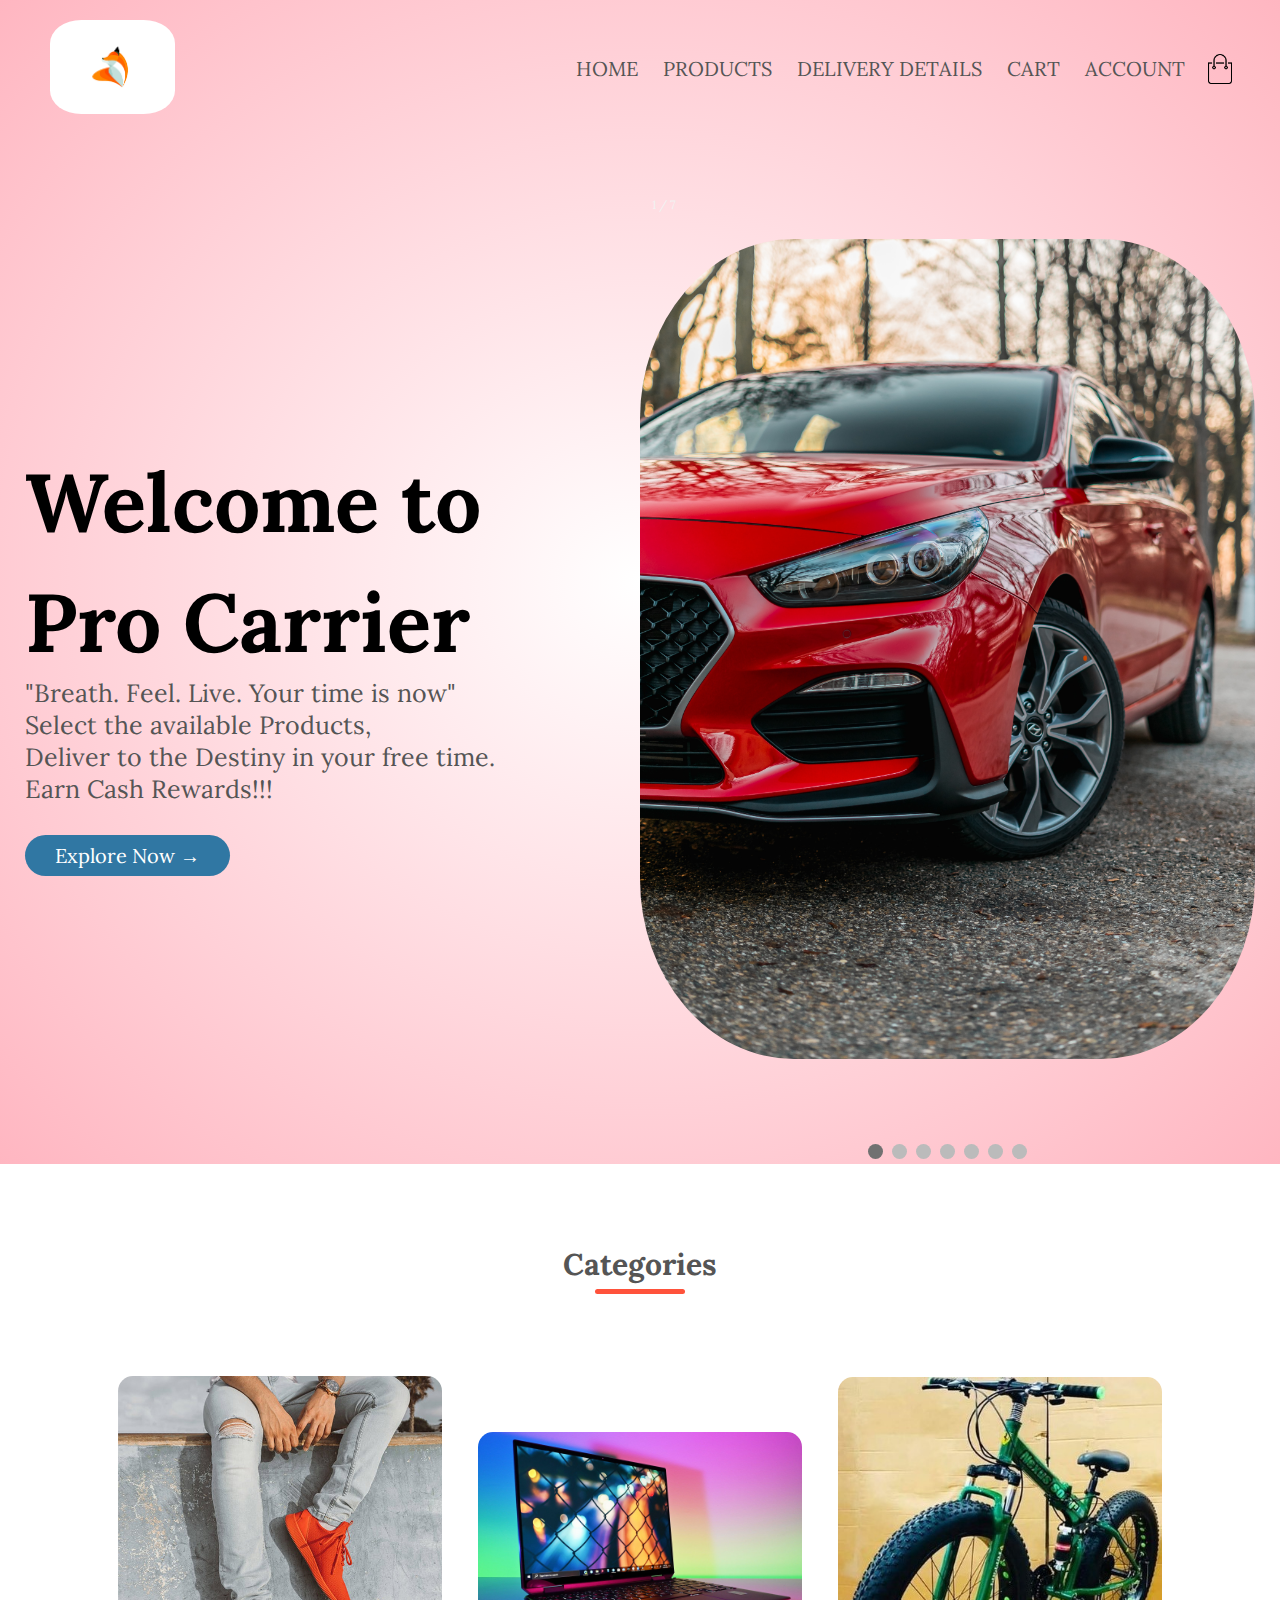
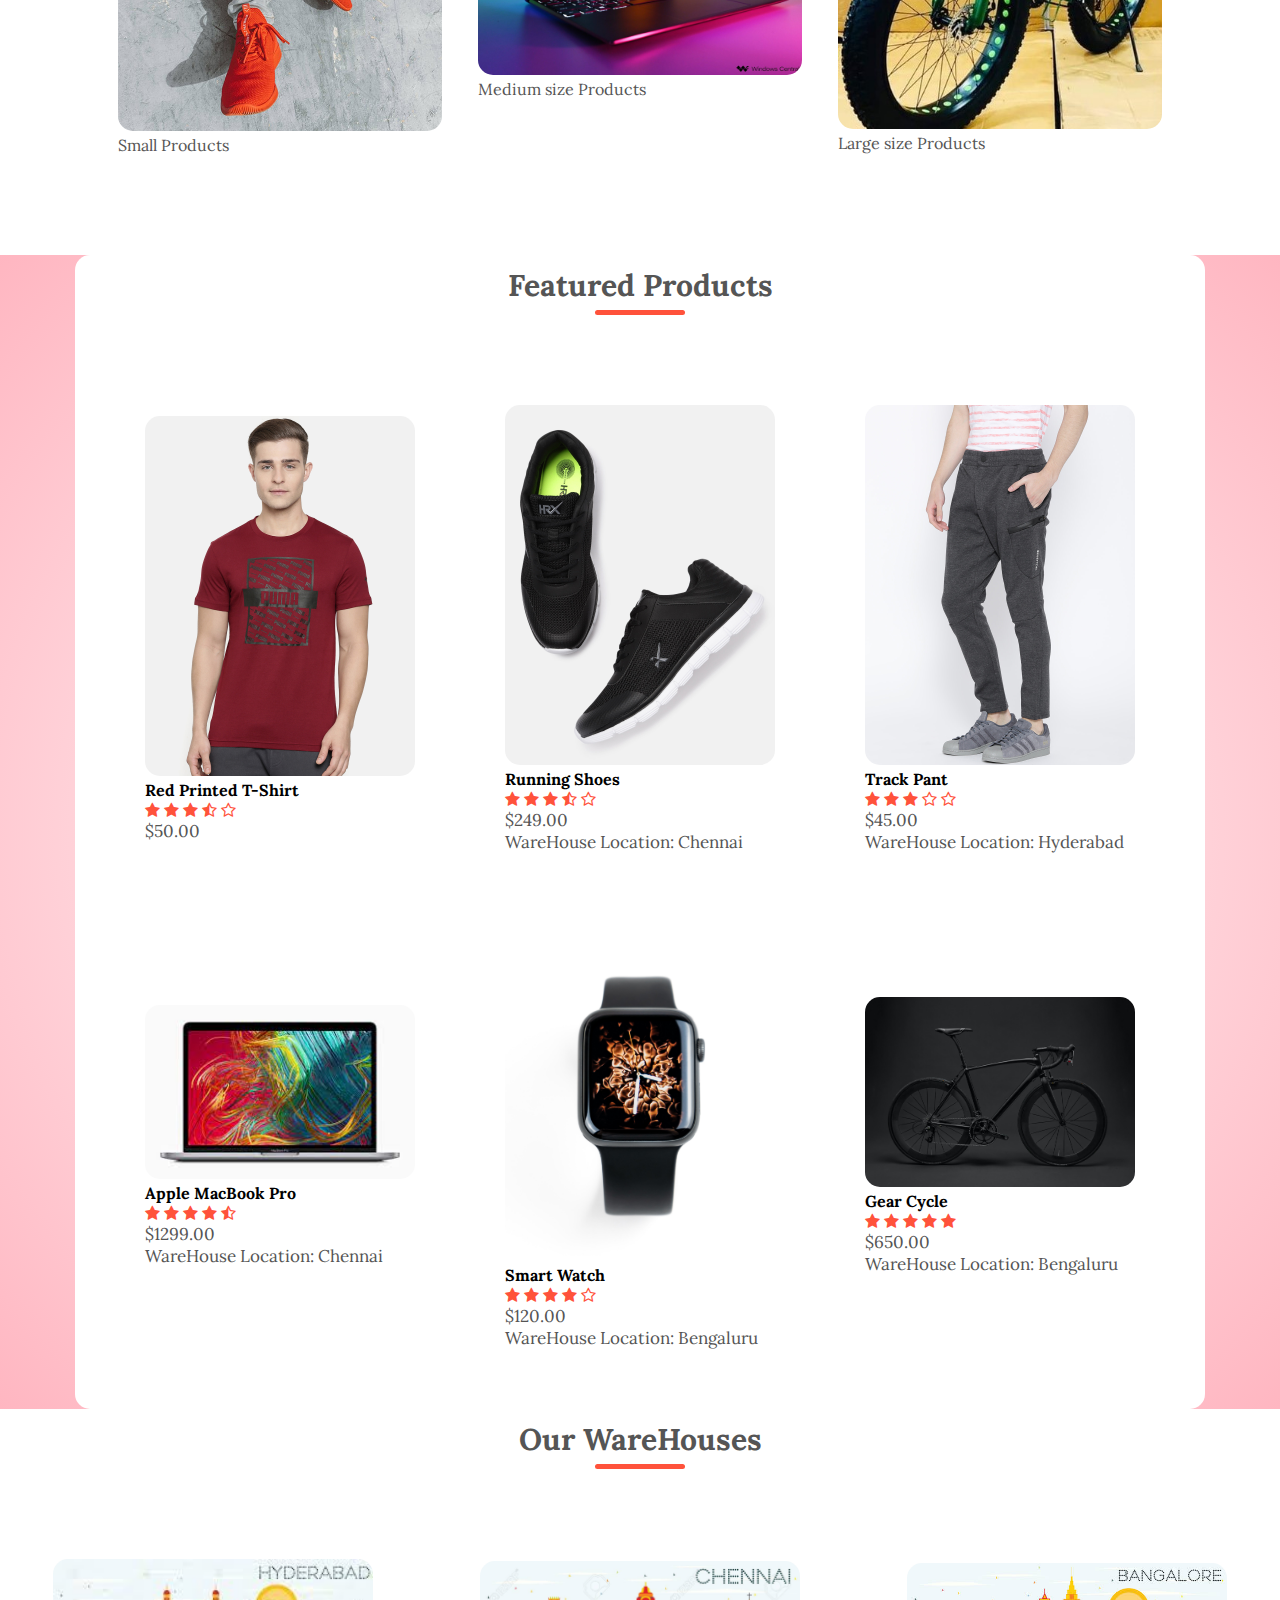
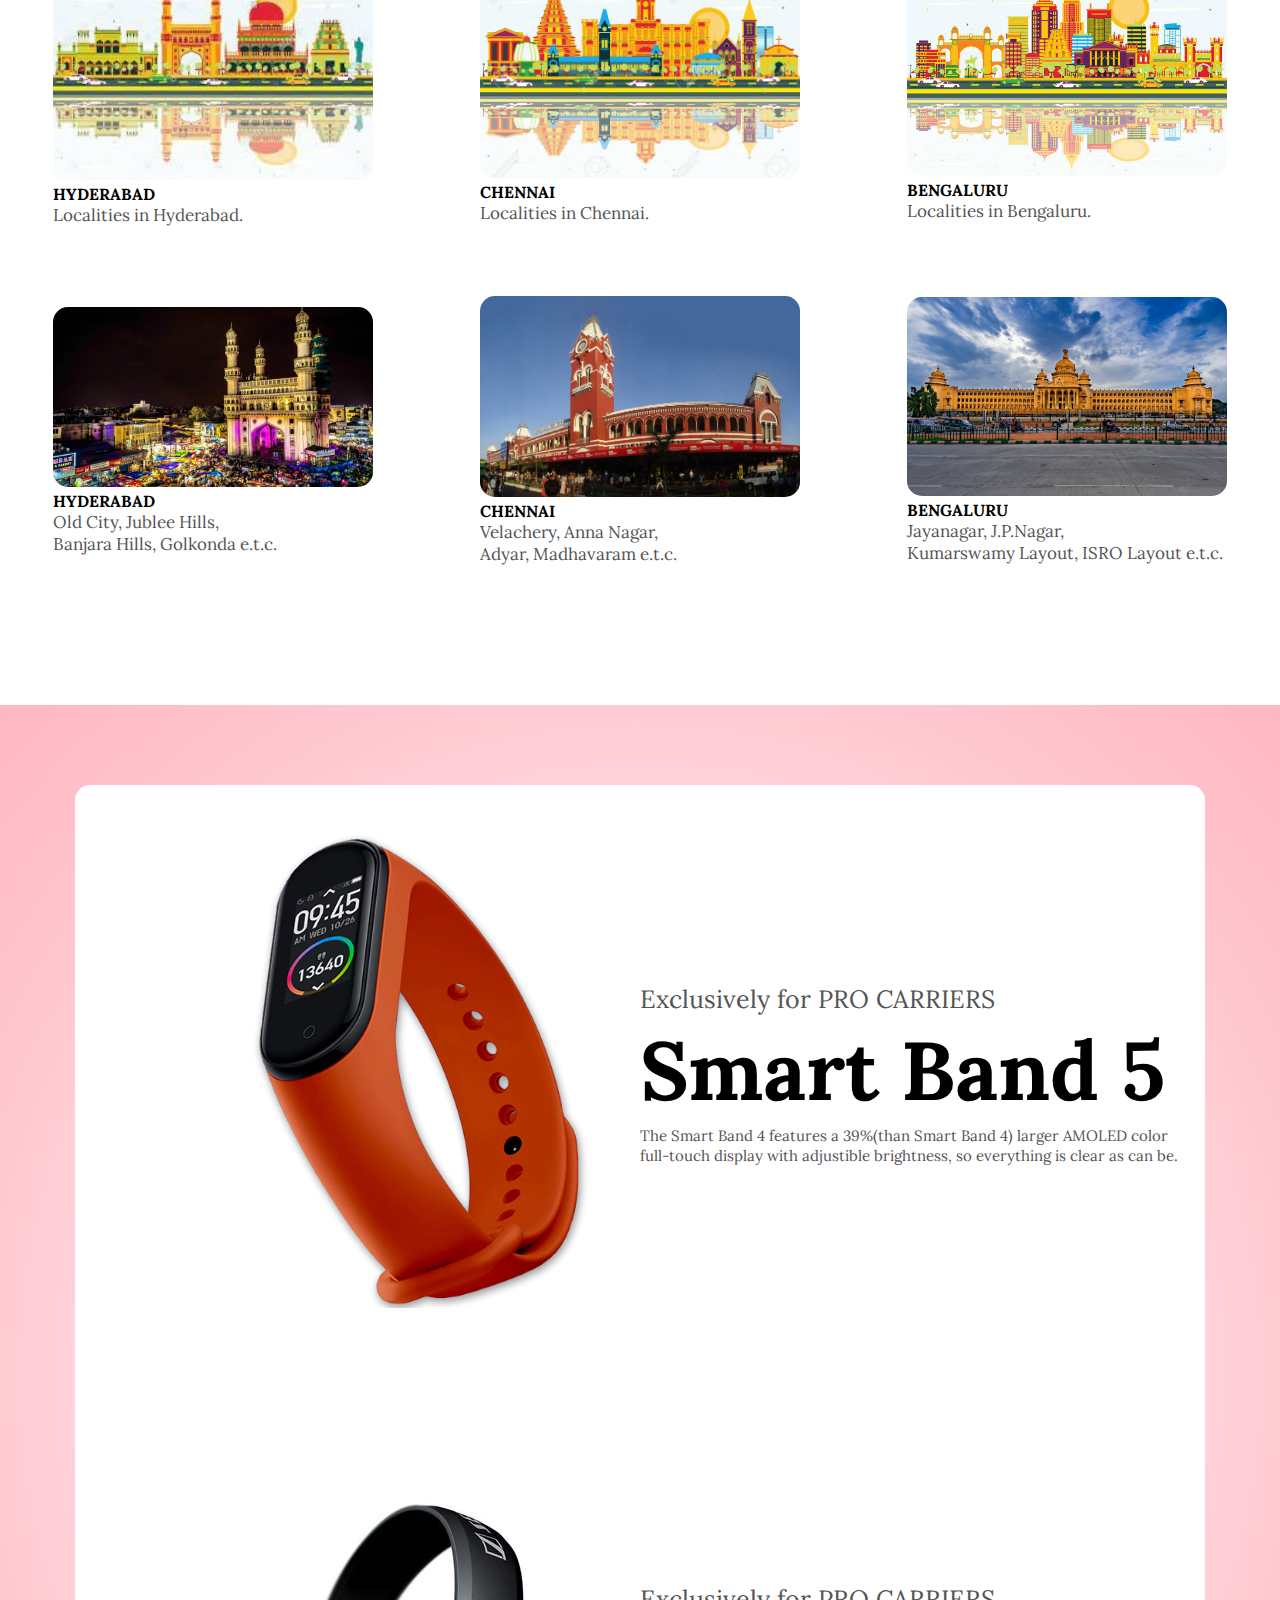
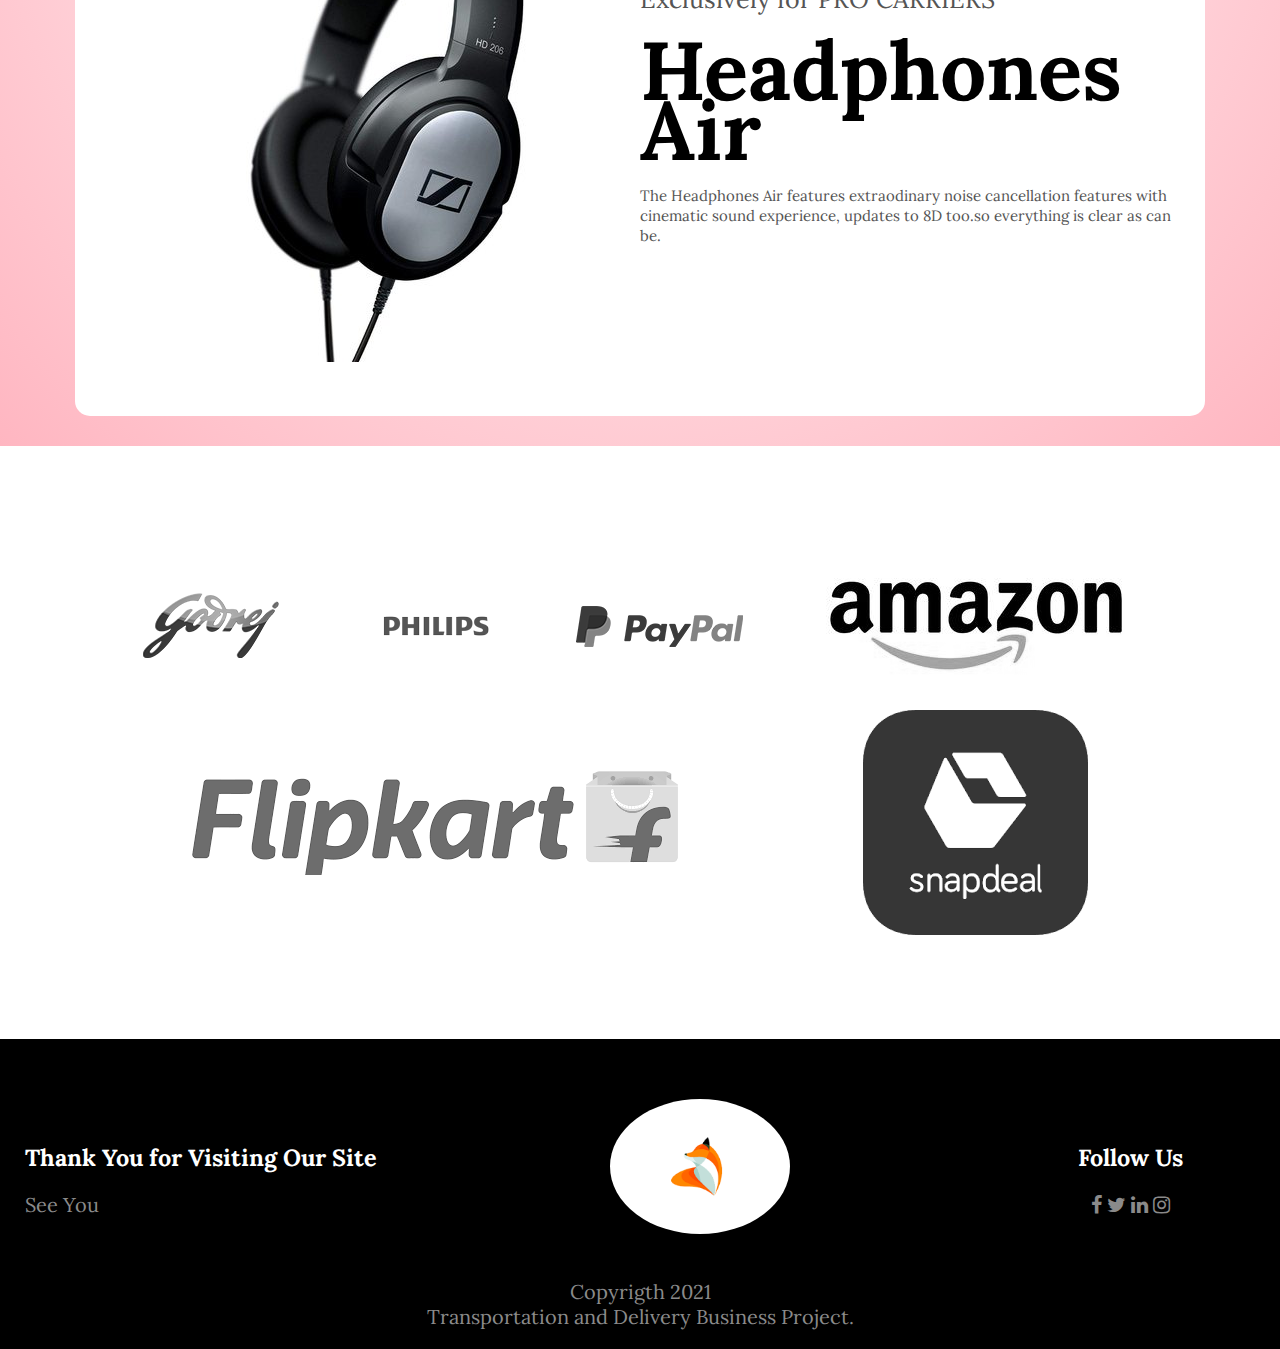
<file: procarrier/index.html>
<!DOCTYPE html>
<html lang="en">
<head>
	<meta charset="UTF-8">
	<title>Pro Carrier</title>
	<link rel="stylesheet" href="style.css">
	<link rel="preconnect" href="https://fonts.gstatic.com">
	<link rel="preconnect" href="https://fonts.gstatic.com">
<link href="https://fonts.googleapis.com/css2?family=Lora:ital,wght@1,400;1,500;1,600&display=swap" rel="stylesheet">
 <link rel="stylesheet" href="https://stackpath.bootstrapcdn.com/font-awesome/4.7.0/css/font-awesome.min.css">

</head>
<body>

<div class="header">

<div class="container">
	<div class="navbar">
		<div class="logo">
		<img src="images1/logo1.png" width="125px">
		</div>
		<nav>
			<ul>
				<li><a href="index.html">HOME</a></li>
				<li><a href="products.html">PRODUCTS</a></li>
				<li><a href="productdetails.html">DELIVERY DETAILS</a></li>
				<li><a href="cart.html">CART</a></li>
				<li><a href="">ACCOUNT</a></li>
			</ul>
		</nav>
		<img src="images1/cart.png" width="30px" height="30px">
	</div>

<div class="row">
	<div class="col-2">
		<h1>Welcome to<br><br>Pro Carrier</h1>
		<p>"Breath. Feel. Live. Your time is now"<br>
			Select the available Products,<br>Deliver to the Destiny in your free time.<br>
		Earn Cash Rewards!!!</p>
		<a href="products.html" class="btn">Explore Now &#8594;</a>
    </div>
    <div class="col-2">
    	<div class="slideshow-container">
<div class="mySlides fade">
  <div class="numbertext">1 / 7</div>
  <img src="images1/car4.jpg" style="width:100%">
</div>

<div class="mySlides fade">
  <div class="numbertext">2 / 7</div>
  <img src="images1/bag8.jpg" style="width:100%">
</div>

<div class="mySlides fade">
  <div class="numbertext">3 / 7</div>
  <img src="images1/bike3.jpg" style="width:100%">
  </div>
  <div class="mySlides fade">
  <div class="numbertext">4 / 7</div>
  <img src="images1/courier.jpg" style="width:100%">
</div>
<div class="mySlides fade">
  <div class="numbertext">5 / 7</div>
  <img src="images1/money.jpg" style="width:100%">
</div>
<div class="mySlides fade">
  <div class="numbertext">6 / 7</div>
  <img src="images1/pack.jpg" style="width:100%">
</div>
<div class="mySlides fade">
  <div class="numbertext">7 / 7</div>
  <img src="images1/lorry.jpg" style="width:100%">
</div>
</div>
<br>

<div style="text-align:center">
  <span class="dot"></span> 
  <span class="dot"></span> 
  <span class="dot"></span> 
  <span class="dot"></span>
  <span class="dot"></span>
  <span class="dot"></span>
  <span class="dot"></span>
</div>
    </div>
</div>	
</div>
</div>
<script>

var slideIndex = 0;
showSlides();

function showSlides() {
  var i;
  var slides = document.getElementsByClassName("mySlides");
  var dots = document.getElementsByClassName("dot");
  for (i = 0; i < slides.length; i++) {
    slides[i].style.display = "none";  
  }
  slideIndex++;
  if (slideIndex > slides.length) {slideIndex = 1}    
  for (i = 0; i < dots.length; i++) {
    dots[i].className = dots[i].className.replace(" active", "");
  }
  slides[slideIndex-1].style.display = "block";  
  dots[slideIndex-1].className += " active";
  setTimeout(showSlides, 17300); // Change image every 2 seconds
}
</script>


<!-------featured categories-------->
<div class="categories">
	<div class="small-container">
		<h2 class="title">Categories</h2>
		<div class="row">
		<div class="col-3">
			<img src="images1/category-1.jpg">
			<p>Small Products</p>
		</div>
		<div class="col-3">
			<img src="images1/laptop.jpg">
			<p>Medium size Products</p>
		</div>
		<div class="col-3">
			<img src="images1/cycles.jpg">
			<p>Large size Products</p>
		</div>
	</div>
	</div>
</div>

<!-------featured products-------->
<div class="header">
<div class="small-container">
	<h2 class="title">Featured Products</h2>
	<div class="row">
		<div class="col-4">
			<img src="images1/product-1.jpg">
			<h4>Red Printed T-Shirt</h4>
			<div class="rating">
				<i class="fa fa-star"></i>
				<i class="fa fa-star"></i>
				<i class="fa fa-star"></i>
				<i class="fa fa-star-half-o"></i>
				<i class="fa fa-star-o"></i>
			</div>
			<p>$50.00</p>
		</div>
		<div class="col-4">
			<img src="images1/product-2.jpg">
			<h4>Running Shoes</h4>
			<div class="rating">
				<i class="fa fa-star"></i>
				<i class="fa fa-star"></i>
				<i class="fa fa-star"></i>
				<i class="fa fa-star-half-o"></i>
				<i class="fa fa-star-o"></i>
			</div>
			<p>$249.00<br>WareHouse Location: Chennai</p>
		</div>
		<div class="col-4">
			<img src="images1/product-3.jpg">
			<h4>Track Pant</h4>
			<div class="rating">
				<i class="fa fa-star"></i>
				<i class="fa fa-star"></i>
				<i class="fa fa-star"></i>
				<i class="fa fa-star-o"></i>
				<i class="fa fa-star-o"></i>
			</div>
			<p>$45.00<br>WareHouse Location: Hyderabad</p>
		</div>
		<div class="col-4">
			<img src="images1/lap.jfif">
			<h4>Apple MacBook Pro</h4>
			<div class="rating">
				<i class="fa fa-star"></i>
				<i class="fa fa-star"></i>
				<i class="fa fa-star"></i>
				<i class="fa fa-star"></i>
				<i class="fa fa-star-half-o"></i>
			</div>
			<p>$1299.00<br>WareHouse Location: Chennai</p>
		</div>
		<div class="col-4">
			<img src="images1/watch.jpg">
			<h4>Smart Watch</h4>
			<div class="rating">
				<i class="fa fa-star"></i>
				<i class="fa fa-star"></i>
				<i class="fa fa-star"></i>
				<i class="fa fa-star"></i>
				<i class="fa fa-star-o"></i>
			</div>
			<p>$120.00<br>WareHouse Location: Bengaluru</p>
		</div>
		<div class="col-4">
			<img src="images1/cycle.jpg">
			<h4>Gear Cycle</h4>
			<div class="rating">
				<i class="fa fa-star"></i>
				<i class="fa fa-star"></i>
				<i class="fa fa-star"></i>
				<i class="fa fa-star"></i>
				<i class="fa fa-star"></i>
			</div>
			<p>$650.00<br>WareHouse Location: Bengaluru</p>
		</div>
	</div>
</div>
</div>

<h2 class="title">Our WareHouses</h2>
	<div class="row">
		<div class="col-4">
			<img src="images1/hyd3.jfif">
			<h4>HYDERABAD</h4>
			
			<p>Localities in Hyderabad.</p>
		</div>
		<div class="col-4">
			<img src="images1/chn.jpg">
			<h4>CHENNAI</h4>
			
			<p>Localities in Chennai.</p>
		</div>
		<div class="col-4">
			<img src="images1/beng.jpg">
			<h4>BENGALURU</h4>
			
			<p>Localities in Bengaluru.</p>
		</div>

		<div class="col-4">
			<img src="images1/hyd1.jpg">
			<h4>HYDERABAD</h4>
			
			<p>Old City, Jublee Hills,<br>Banjara Hills, Golkonda e.t.c.</p>
		</div>
		<div class="col-4">
			<img src="images1/chn1.jpg">
			<h4>CHENNAI</h4>
			
			<p>Velachery, Anna Nagar,<br>Adyar, Madhavaram e.t.c.</p>
		</div>
		<div class="col-4">
			<img src="images1/beng1.jpg">
			<h4>BENGALURU</h4>
			
			<p>Jayanagar, J.P.Nagar,<br>Kumarswamy Layout, ISRO Layout e.t.c.</p>
		</div>
	</div>
<div class="header">

<div class="offer">
	<div class="small-container">
		<div class="row">
			<div class="col-2">
				<img src="images1/exclusive.png" class="offer-img">
			</div>
			<div class="col-2">
				<p>Exclusively for PRO CARRIERS</p>
				<h1>Smart Band 5</h1>
				<small>The Smart Band 4 features a 39%(than Smart Band 4) larger AMOLED color full-touch display with
				adjustible brightness, so everything is clear as can be.</small>
			</div>
		</div>
		<div class="row">
		<div class="col-2">
				<img src="images1/headphones.jpg" class="offer-img">
			</div>
			<div class="col-2">
				<p>Exclusively for PRO CARRIERS</p>
				<h1>Headphones Air</h1>
				<small>The Headphones Air features extraodinary noise cancellation features with cinematic sound experience, updates to 8D too.so everything is clear as can be.</small>
			</div>
		</div>
	</div>
</div>
</div>

<div class="brands">
	<div class="small-container">
		<div class="row">
			<div class="col-5">
				<img src="images1/logo-godrej.png">	
			</div>
			<div class="col-5">
				<img src="images1/logo-philips.png">	
			</div>
			<div class="col-5">
				<img src="images1/logo-paypal.png">	
			</div>
			<div class="col-5">
				<img src="images1/amazon.jpg">	
			</div>
			<div class="col-5">
				<img src="images1/flipkart.png">	
			</div>
			<div class="col-5">
				<img src="images1/snapdeal.png">	
			</div>
		</div>
		
	</div>
	
</div>
<!--------footer---------->
<div class="footer">
	<div class="container">
		<div class="row">
			<div class="footer-col-1">
				<h3>Thank You for Visiting Our Site</h3>
				<p>See You</p>
			</div>
			<div class="footer-col-2">
				<img src="images1/logo1.png">
			</div>
			<div class="footer-col-3">
				<h3>Follow Us</h3>
	<i class="fa fa-facebook"></i>
	<i class="fa fa-twitter"></i>
	<i class="fa fa-linkedin"></i>
	<i class="fa fa-instagram"></i>
		</div>
		<hr>
		<p class="copyright">Copyrigth 2021<br>Transportation and Delivery Business Project.</p>
	</div>
	
</div>

</body>
</html>
</file>
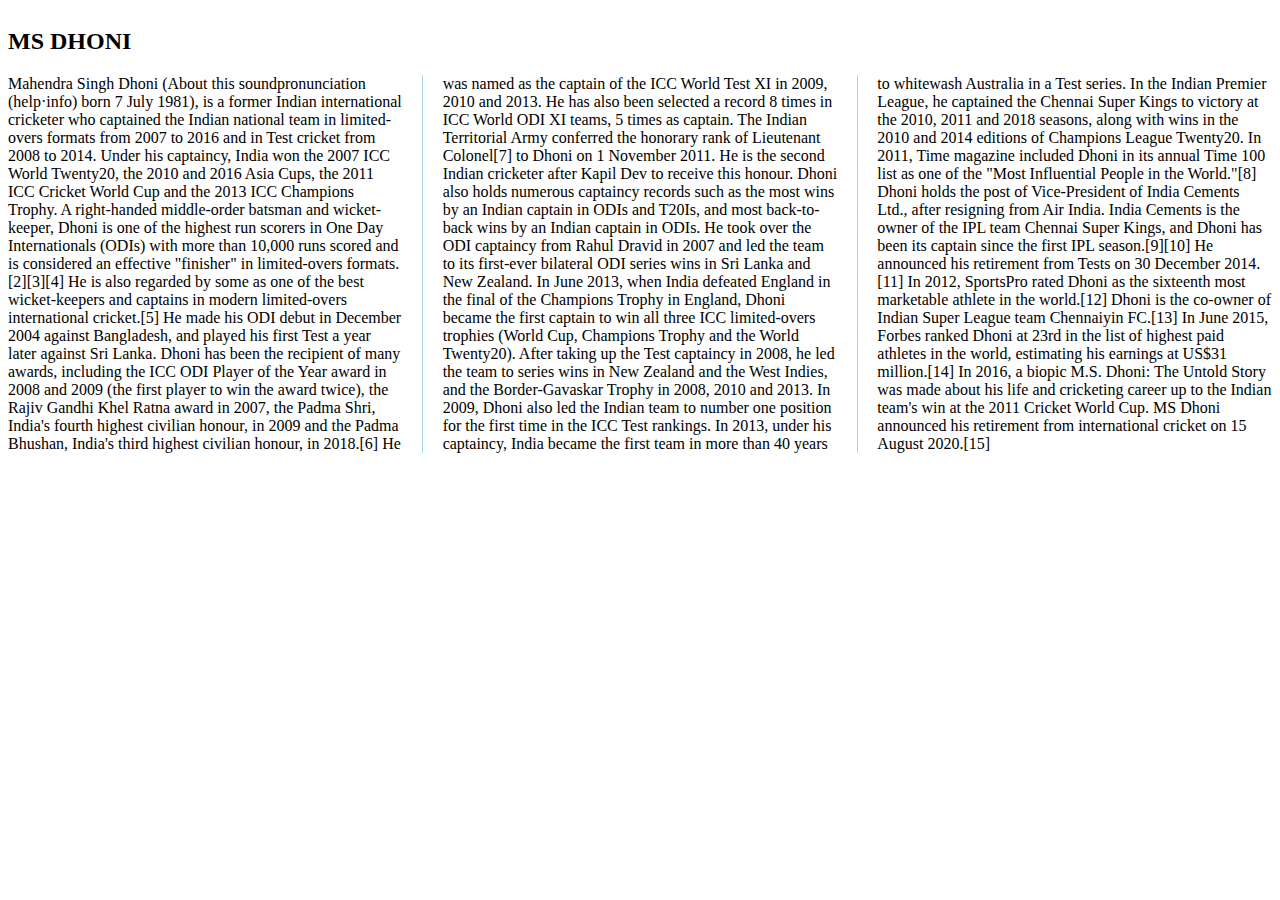
<file: articl.html>
<!DOCTYPE html>
<html>
<head>
<style> 
.newspaper {
  column-count: 3;
  column-gap: 40px;
  column-rule: 1px solid lightblue;
}

h2 {
  column-span: all;
}
</style>
</head>
<body>

<div class="newspaper">
<h2>MS DHONI </h2>
Mahendra Singh Dhoni (About this soundpronunciation (help·info) born 7 July 1981), is a former Indian international cricketer who captained the Indian national team in limited-overs formats from 2007 to 2016 and in Test cricket from 2008 to 2014. Under his captaincy, India won the 2007 ICC World Twenty20, the 2010 and 2016 Asia Cups, the 2011 ICC Cricket World Cup and the 2013 ICC Champions Trophy. A right-handed middle-order batsman and wicket-keeper, Dhoni is one of the highest run scorers in One Day Internationals (ODIs) with more than 10,000 runs scored and is considered an effective "finisher" in limited-overs formats.[2][3][4] He is also regarded by some as one of the best wicket-keepers and captains in modern limited-overs international cricket.[5]

He made his ODI debut in December 2004 against Bangladesh, and played his first Test a year later against Sri Lanka. Dhoni has been the recipient of many awards, including the ICC ODI Player of the Year award in 2008 and 2009 (the first player to win the award twice), the Rajiv Gandhi Khel Ratna award in 2007, the Padma Shri, India's fourth highest civilian honour, in 2009 and the Padma Bhushan, India's third highest civilian honour, in 2018.[6] He was named as the captain of the ICC World Test XI in 2009, 2010 and 2013. He has also been selected a record 8 times in ICC World ODI XI teams, 5 times as captain. The Indian Territorial Army conferred the honorary rank of Lieutenant Colonel[7] to Dhoni on 1 November 2011. He is the second Indian cricketer after Kapil Dev to receive this honour.

Dhoni also holds numerous captaincy records such as the most wins by an Indian captain in ODIs and T20Is, and most back-to-back wins by an Indian captain in ODIs. He took over the ODI captaincy from Rahul Dravid in 2007 and led the team to its first-ever bilateral ODI series wins in Sri Lanka and New Zealand. In June 2013, when India defeated England in the final of the Champions Trophy in England, Dhoni became the first captain to win all three ICC limited-overs trophies (World Cup, Champions Trophy and the World Twenty20). After taking up the Test captaincy in 2008, he led the team to series wins in New Zealand and the West Indies, and the Border-Gavaskar Trophy in 2008, 2010 and 2013. In 2009, Dhoni also led the Indian team to number one position for the first time in the ICC Test rankings.
In 2013, under his captaincy, India became the first team in more than 40 years to whitewash Australia in a Test series. In the Indian Premier League, he captained the Chennai Super Kings to victory at the 2010, 2011 and 2018 seasons, along with wins in the 2010 and 2014 editions of Champions League Twenty20. In 2011, Time magazine included Dhoni in its annual Time 100 list as one of the "Most Influential People in the World."[8] Dhoni holds the post of Vice-President of India Cements Ltd., after resigning from Air India. India Cements is the owner of the IPL team Chennai Super Kings, and Dhoni has been its captain since the first IPL season.[9][10] He announced his retirement from Tests on 30 December 2014.[11]

In 2012, SportsPro rated Dhoni as the sixteenth most marketable athlete in the world.[12] Dhoni is the co-owner of Indian Super League team Chennaiyin FC.[13] In June 2015, Forbes ranked Dhoni at 23rd in the list of highest paid athletes in the world, estimating his earnings at US$31 million.[14] In 2016, a biopic M.S. Dhoni: The Untold Story was made about his life and cricketing career up to the Indian team's win at the 2011 Cricket World Cup.

MS Dhoni announced his retirement from international cricket on 15 August 2020.[15]



</div>

</body>
</html>
</file>
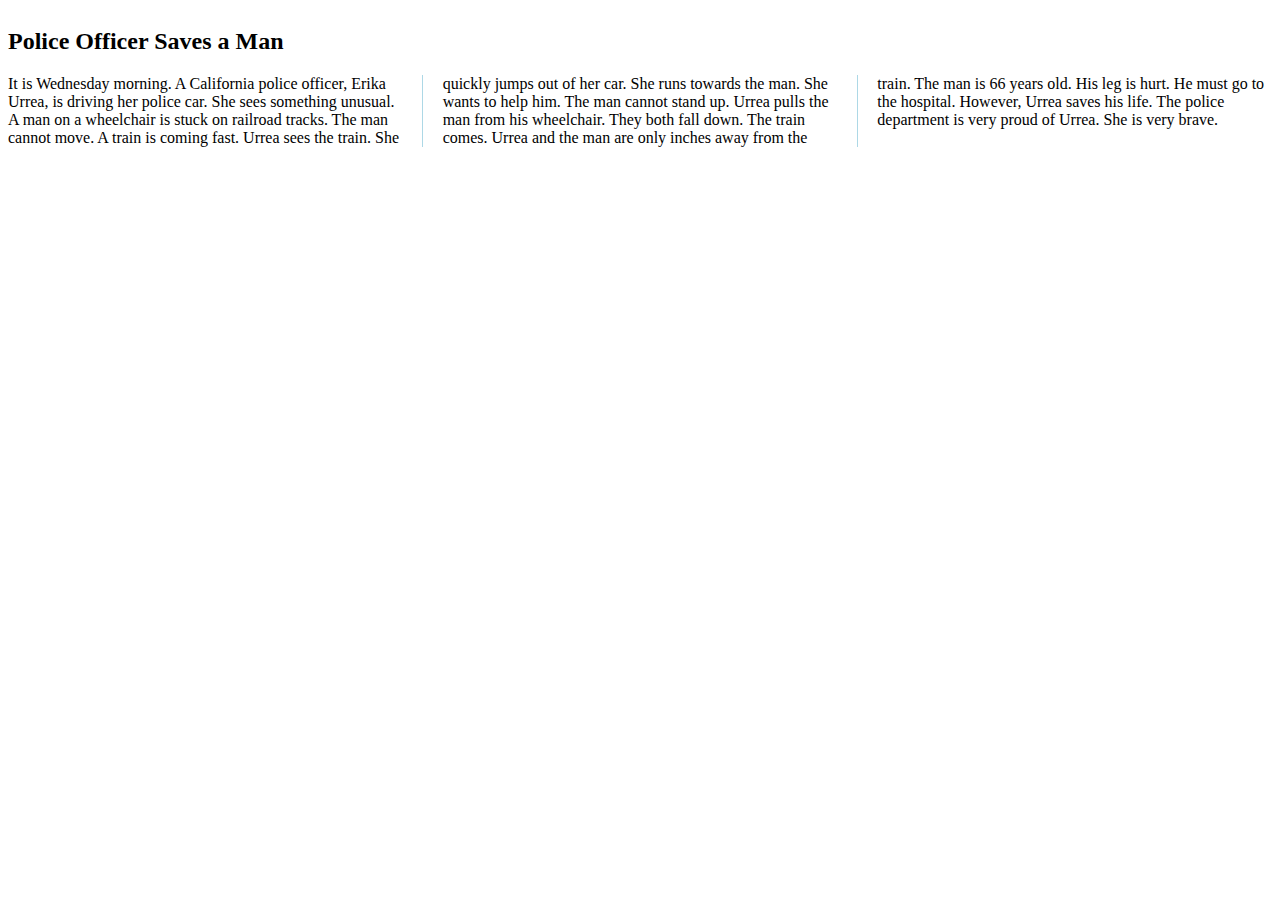
<file: article1.html>
<!DOCTYPE html>
<html>
<head>
<style> 
.newspaper {
  column-count: 3;
  column-gap: 40px;
  column-rule: 1px solid lightblue;
}

h2 {
  column-span: all;
}
</style>
</head>
<body>

<div class="newspaper">
<h2>Police Officer Saves a Man</h2>
It is Wednesday morning. A California police officer, Erika Urrea, is driving her police car. She sees something unusual. A man on a wheelchair is stuck on railroad tracks. The man cannot move.

A train is coming fast. Urrea sees the train. She quickly jumps out of her car. She runs towards the man. She wants to help him.

The man cannot stand up. Urrea pulls the man from his wheelchair. They both fall down. The train comes. Urrea and the man are only inches away from the train.

The man is 66 years old. His leg is hurt. He must go to the hospital. However, Urrea saves his life. The police department is very proud of Urrea. She is very brave.
</div>

</body>
</html>
</file>
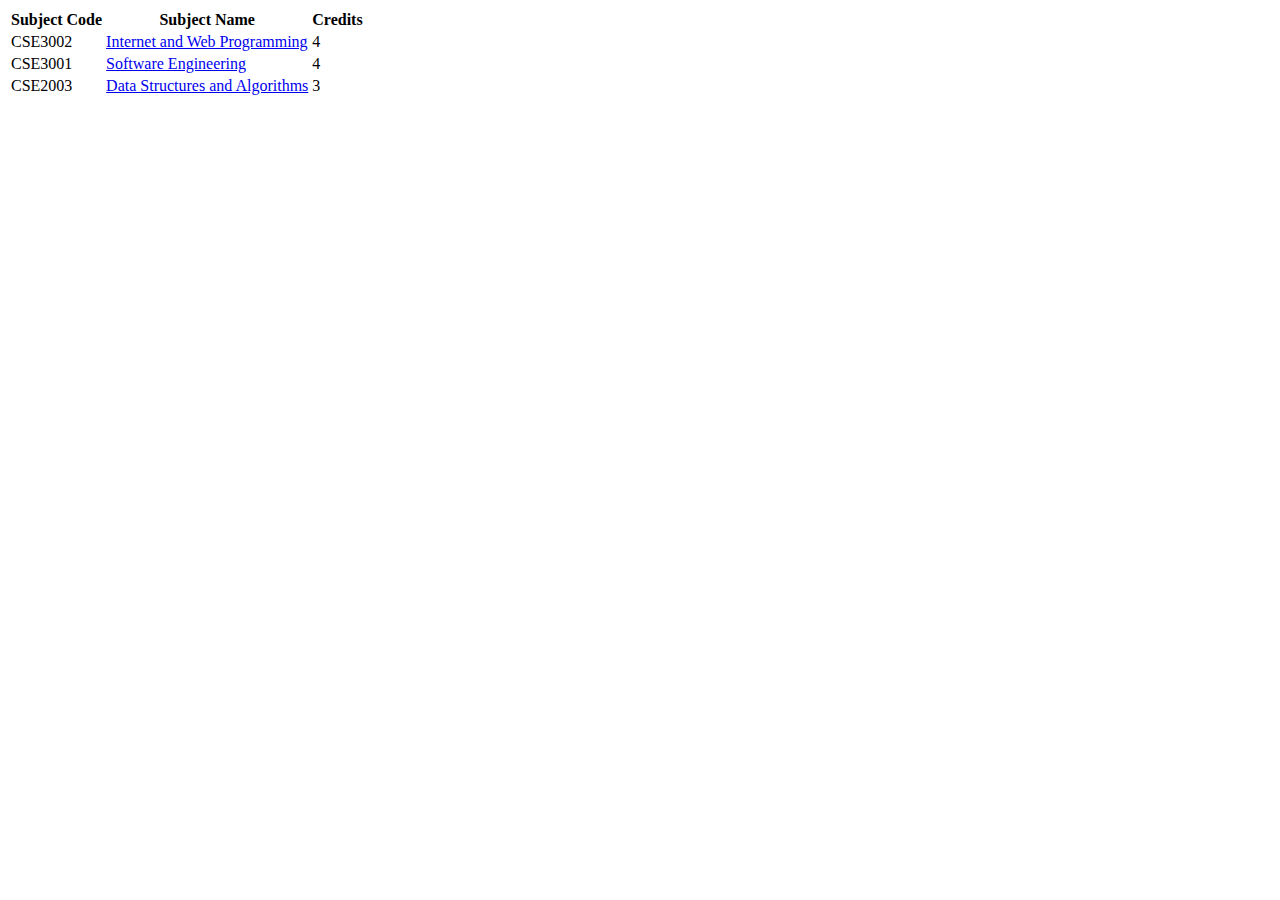
<file: frame3.html>
<!DOCTYPE html>
<html>
<body>
<table>
        <tbody><tr>
            <th>Subject Code</th>
            <th>Subject Name</th>
			<th>Credits</th>
        </tr>
		<tr>
            <td>CSE3002</td>
            <td><a href="https://en.wikipedia.org/wiki/Web_development" target="iframe2">Internet and Web Programming</a></td>
            <td>4</td>
        </tr>	
		<tr>
            <td>CSE3001</td>
            <td><a href="https://en.wikipedia.org/wiki/Software_engineering" target="iframe2">Software Engineering</a></td>
            <td>4</td>
        </tr>	
		<tr>
            <td>CSE2003</td>
            <td><a href="https://en.wikipedia.org/wiki/Data_structure" target="iframe2">Data Structures and Algorithms</a></td>
            <td>3</td>
        </tr>	
    </tbody></table>
</html>
</file>
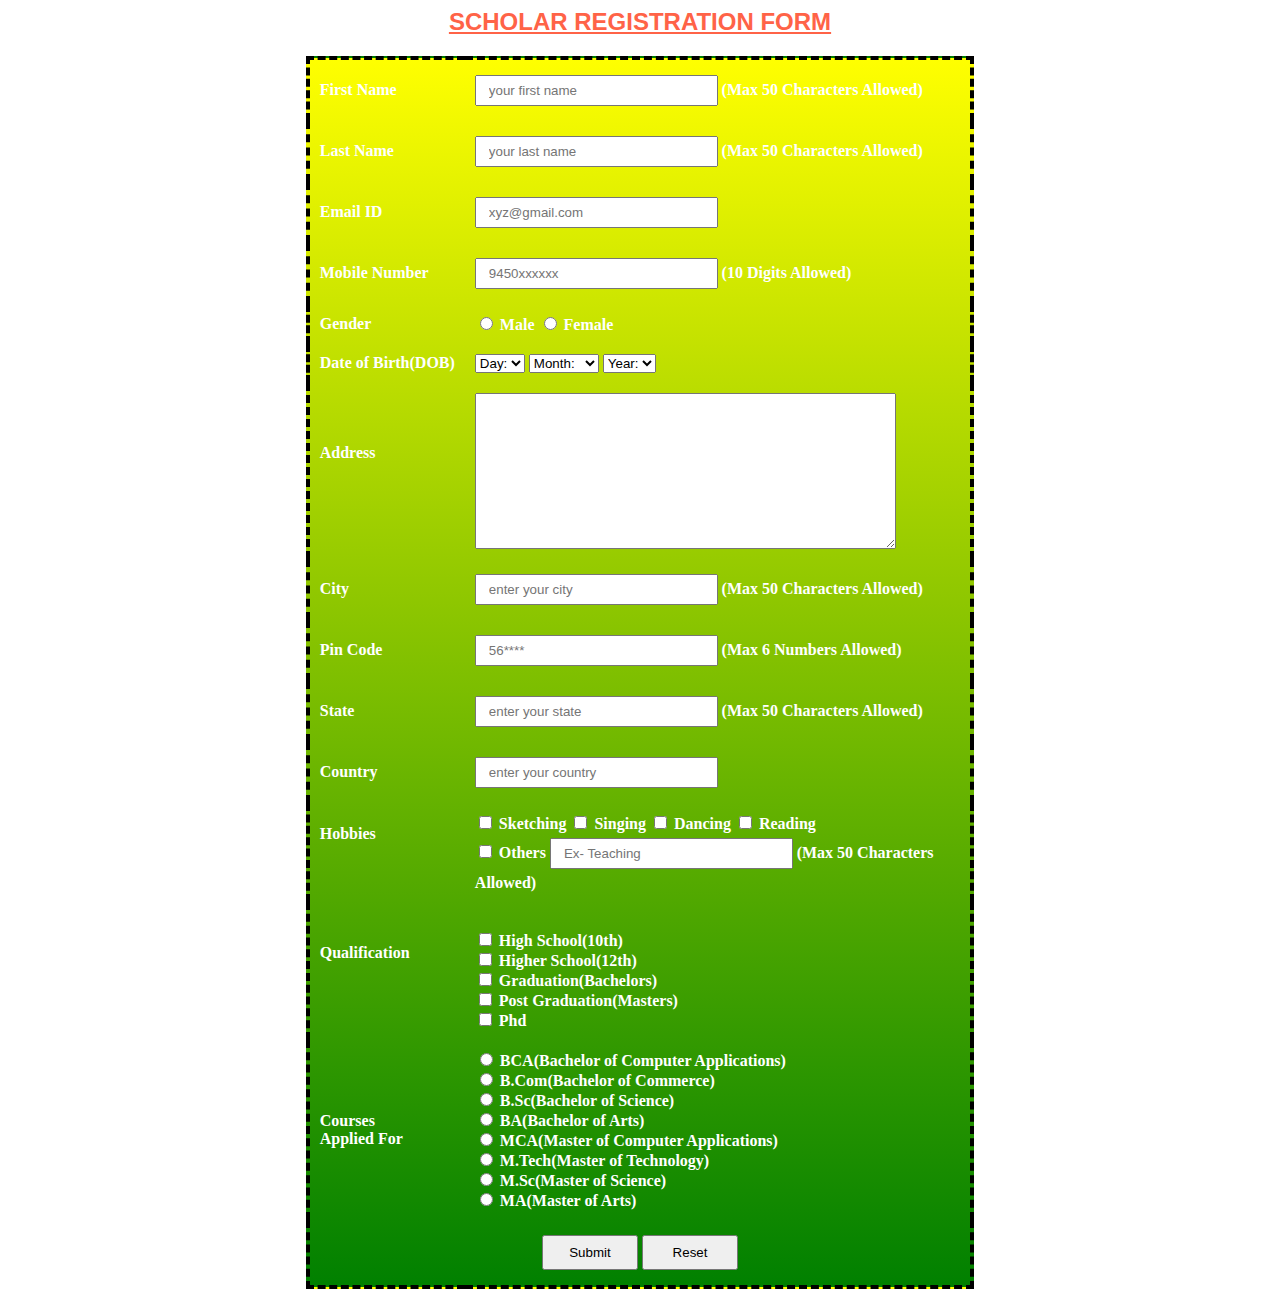
<file: registrationform.html>
<html>
<head>
<title>SCHOLAR REGISTRATION FORM</title>
<style>
   
h2{
 font-family: Sans-serif; 
 font-size: 24px;     
 font-style: normal; 
 font-weight: bold; 
 color: TOMATO;
 text-align: center; 
 text-decoration: underline
}
table{
 font-family: verdana; 
 color:white; 
 font-size: 16px; 
 font-style: normal;
 font-weight: bold;
 background: linear-gradient(YELLOW, GREEN);  
 border-collapse: collapse; 
 border: 4px solid #000000;
 border-style: dashed;
  
}
table.inner{
 border: 10px
}
input[type=text], input[type=email], input[type=number]{
 width: 50%;
 padding: 6px 12px;
 margin: 5px 0;
 box-sizing: border-box;
}
input[type=submit], input[type=reset]{
 width: 15%;
 padding: 8px 12px;
 margin: 5px 0;
 box-sizing: border-box;
}
</style>
</head>
<body>
<h2>SCHOLAR REGISTRATION FORM</h3>
<table align="center" cellpadding = "10">
<!--------------------- First Name ------------------------------------------>
<tr>
<td>First Name</td>
<td><input type="text" name="FirstName" maxlength="50" placeholder="your first name" />
(Max 50 Characters Allowed)
</td>
</tr>
<!------------------------ Last Name --------------------------------------->
<tr>
<td>Last Name</td>
<td><input type="text" name="LastName" maxlength="50" placeholder="your last name"/>
(Max 50 Characters Allowed)
</td>
</tr>
<!-------------------------- Email ID ------------------------------------->
<tr>
<td>Email ID</td>
<td><input type="email" name="EmailID" maxlength="100" placeholder="xyz@gmail.com"/></td>
</tr>
<!-------------------------- Mobile Number ------------------------------------->
<tr>
<td>Mobile Number</td>
<td>
<input type="text" name="MobileNumber" maxlength="10" placeholder="9450xxxxxx"/>
(10 Digits Allowed)
</td>
</tr>
<!---------------------- Gender ------------------------------------->
<tr>
<td>Gender</td>
<td>
<input type="radio" name="Gender" value="Male" />
Male
<input type="radio" name="Gender" value="Female" />
Female
</td>
</tr>
<!--------------------------Date Of Birth----------------------------------->
<tr>
<td>Date of Birth(DOB)</td>
<td>
<select name="BirthDay" id="Birthday_Day">
<option value="-1">Day:</option>
<option value="1">1</option>
<option value="2">2</option>
<option value="3">3</option>
<option value="4">4</option>
<option value="5">5</option>
<option value="6">6</option>
<option value="7">7</option>
<option value="8">8</option>
<option value="9">9</option>
<option value="10">10</option>
</select>
<select name="BirthdayMonth" id="Birthday_Month">
<option value="-1">Month:</option>
<option value="January">Jan(1)</option>
<option value="February">Feb(2)</option>
<option value="March">Mar(3)</option>
<option value="April">Apr(4)</option>
<option value="May">May(5)</option>
<option value="June">Jun(6)</option>
<option value="July">Jul(7)</option>
<option value="August">Aug(8)</option>
<option value="September">Sep(9)</option>
<option value="October">Oct(10)</option>
<option value="November">Nov(11)</option>
<option value="December">Dec(12)</option>
</select>
<select name="BirthdayYear" id="Birthday_Year">
<option value="-1">Year:</option>
<option value="2019">2019</option>
<option value="2018">2018</option>
<option value="2017">2017</option>
<option value="2016">2016</option>
<option value="2015">2015</option>
<option value="2014">2014</option>
<option value="2013">2013</option>
<option value="2012">2012</option>
<option value="2011">2011</option>
<option value="2010">2010</option>
<option value="2009">2009</option>
<option value="2008">2008</option>
<option value="2007">2007</option>
<option value="2006">2006</option>
<option value="2005">2005</option>
<option value="2004">2004</option>
<option value="2003">2003</option>
<option value="2002">2002</option>
<option value="2001">2001</option>
<option value="2000">2000</option>
<option value="1999">1999</option>
<option value="1998">1998</option>
<option value="1997">1997</option>
<option value="1996">1996</option>
<option value="1995">1995</option>
<option value="1994">1994</option>
<option value="1993">1993</option>
<option value="1992">1992</option>
<option value="1991">1991</option>
<opt
</select>
</td>
</tr>
<!------------------------- Address ---------------------------------->
<tr>
<td>Address<br /><br /><br /></td>
<td><textarea name="Address" rows="10" cols="50"></textarea></td>
</tr>
<!-------------------------- City ------------------------------------->
<tr>
<td>City</td>
<td><input type="text" name="City" maxlength="50" placeholder="enter your city"/>
(Max 50 Characters Allowed)
</td>
</tr>
<!----- -------------------- Pin Code-------------------------------------->
<tr>
<td>Pin Code</td>
<td><input type="Number" name="PinCode" maxlength="6" placeholder="56****"/>
(Max 6 Numbers Allowed)
</td>
</tr>
<!---------------------------- State ----------------------------------->
<tr>
<td>State</td>
<td><input type="text" name="State" maxlength="50" placeholder="enter your state"/>
(Max 50 Characters Allowed)
</td>
</tr>
<!------------------------------ Country --------------------------------->
<tr>
<td>Country</td>
<td><input type="text" name="Country" placeholder="enter your country" /></td>
</tr>
<!------------------------- Hobbies -------------------------------------->
<tr>
<td>Hobbies <br /><br /><br /></td>
<td>
<input type="checkbox" name="HobbyDrawing" value="Sketching" />
Sketching
<input type="checkbox" name="HobbySinging" value="Singing" />
Singing
<input type="checkbox" name="HobbyDancing" value="Dancing" />
Dancing
<input type="checkbox" name="HobbyCooking" value="Reading" />
Reading
<br />
<input type="checkbox" name="HobbyOther" value="Other">
Others
<input type="text" name="Other_Hobby" maxlength="50" placeholder="Ex- Teaching" />
(Max 50 Characters Allowed)
</td>
</tr>
<!-----------------------Qualification---------------------------------------->
<tr>
<td>Qualification <br /><br /><br /></td>
<td>
<br/>
<input type="checkbox" name="HighSchool" value="High School" />
High School(10th)<br>
<input type="checkbox" name="HigherSchool" value="Higher School" />
Higher School(12th)<br/>
<input type="checkbox" name="Graduation" value="Graduation" />
Graduation(Bachelors)<br/>
<input type="checkbox" name="PostGraduation" value="Post Graduation" />
Post Graduation(Masters)<br/>
<input type="checkbox" name="Phd" value="Phd">
Phd
</td>
</tr>
<!---------------------------- Courses ----------------------------------->
<tr>
<td>Courses<br />Applied For</td>
<td>
<input type="radio" name="CourseBCA" value="BCA">
BCA(Bachelor of Computer Applications)<br>
<input type="radio" name="CourseBCom" value="B.Com">
B.Com(Bachelor of Commerce)<br>
<input type="radio" name="CourseBSc" value="B.Sc">
B.Sc(Bachelor of Science)<br>
<input type="radio" name="CourseBA" value="B.A">
BA(Bachelor of Arts)<br>
<input type="radio" name="CourseMCA" value="BCA">
MCA(Master of Computer Applications)<br>
<input type="radio" name="CourseMCom" value="B.Com">
M.Tech(Master of Technology)<br>
<input type="radio" name="CourseMSc" value="B.Sc">
M.Sc(Master of Science)<br>
<input type="radio" name="CourseMA" value="B.A">
MA(Master of Arts)<br>
</td>
</tr>
<!----------------------- Submit and Reset ------------------------------->
<tr>
<td colspan="2" align="center">
<input type="submit" value="Submit">
<input type="reset" value="Reset">
</td>
</tr>
</table>
</form>
</body>
</html>
</file>
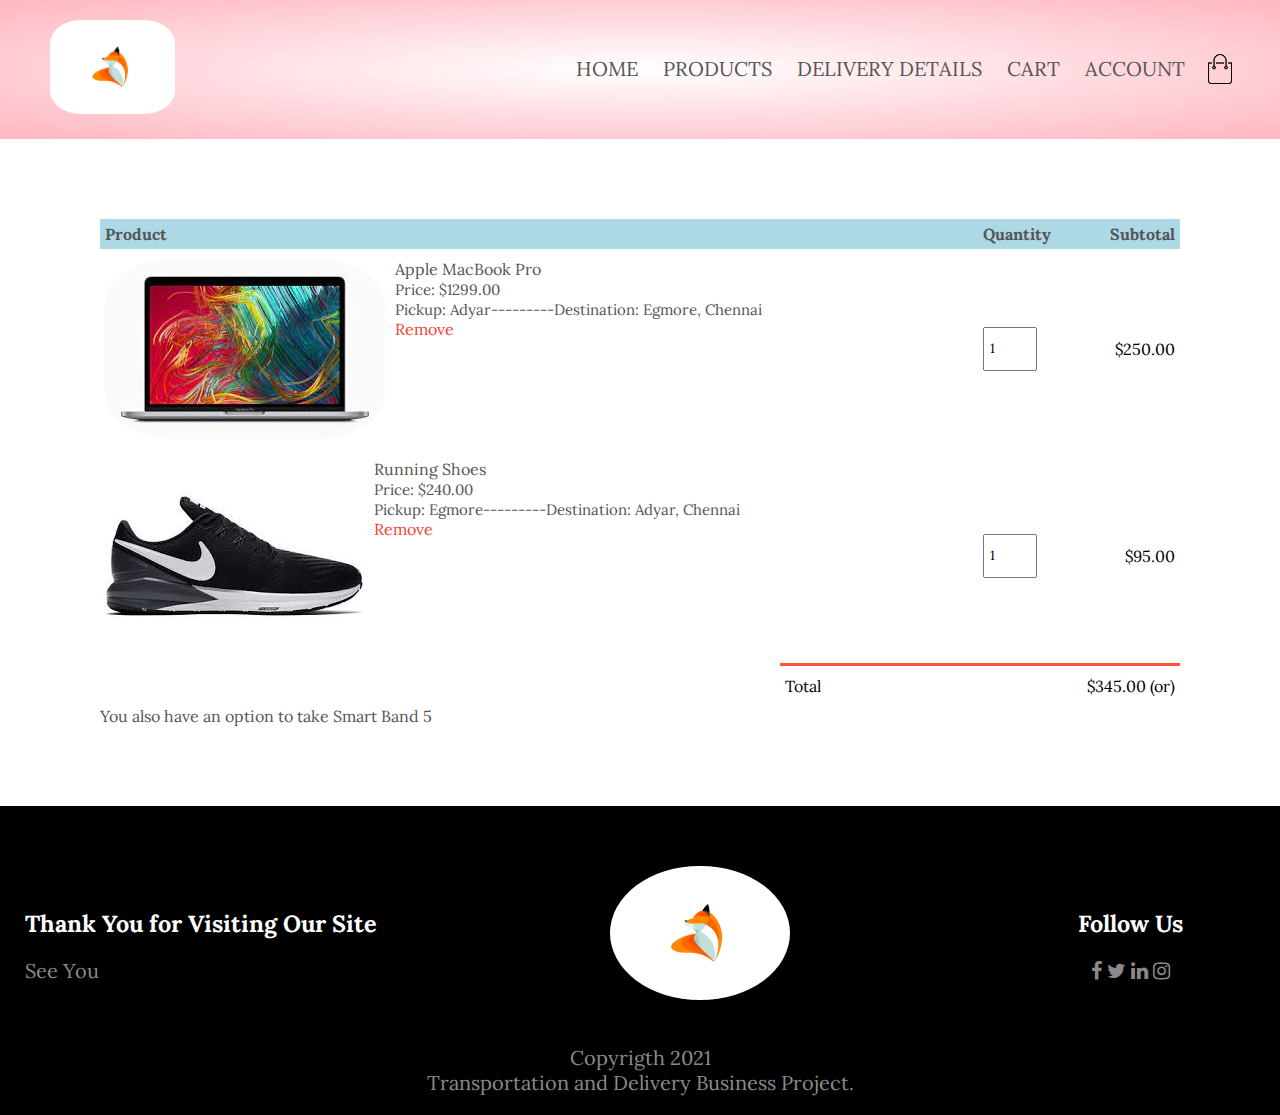
<file: procarrier/cart.html>
<!DOCTYPE html>
<html lang="en">
<head>
	<meta charset="UTF-8">
	<title>Cart-ProCarrier</title>
	<link rel="stylesheet" href="style.css">
	<link rel="preconnect" href="https://fonts.gstatic.com">
	<link rel="preconnect" href="https://fonts.gstatic.com">
<link href="https://fonts.googleapis.com/css2?family=Lora:ital,wght@1,400;1,500;1,600&display=swap" rel="stylesheet">
 <link rel="stylesheet" href="https://stackpath.bootstrapcdn.com/font-awesome/4.7.0/css/font-awesome.min.css">

</head>
<body>

<div class="header">

<div class="container">
	<div class="navbar">
		<div class="logo">
			<img src="images1/logo1.png" width="125px">
		</div>
		<nav>
			<ul>
				<li><a href="index.html">HOME</a></li>
				<li><a href="products.html">PRODUCTS</a></li>
				<li><a href="productdetails.html">DELIVERY DETAILS</a></li>
				<li><a href="cart.html">CART</a></li>
				<li><a href="">ACCOUNT</a></li>
			</ul>
		</nav>
		<img src="images1/cart.png" width="30px" height="30px">
	</div>
</div>
</div>

<!--------------cart------------->
<div class="small-container cart-page">
	<table>
		<tr>
			<th>Product</th>
			<th>Quantity</th>
			<th>Subtotal</th>
		</tr>
		<tr>
			<td>
				<div class="cart-info">
					<img src="images1/lap.jfif">
					<div>
						<p>Apple MacBook Pro</p>
						<small>Price: $1299.00<br>Pickup: Adyar---------Destination: Egmore, Chennai<br></small>
						<a href="">Remove</a>
					</div>
				</div>
			</td>
			<td><input type="number" value="1"></td>
			<td>$250.00</td>
		</tr>
		<tr>
			<td>
				<div class="cart-info">
					<img src="images1/shoe7.jfif">
					<div>
						<p>Running Shoes</p>
						<small>Price: $240.00<br>Pickup: Egmore---------Destination:  Adyar, Chennai<br></small>
						<a href="">Remove</a>
					</div>
				</div>
			</td>
			<td><input type="number" value="1"></td>
			<td>$95.00</td>
		</tr>
	</table>
	<div class="total-price">
		<table>
			<tr>
				<td>Total</td>
				<td>$345.00 (or)</td>
			</tr>
		</table>
	</div>
	<p>You also have an option to take Smart Band 5</p>

	
</div>


<!--------footer---------->
<div class="footer">
	<div class="container">
		<div class="row">
			<div class="footer-col-1">
				<h3>Thank You for Visiting Our Site</h3>
				<p>See You</p>
			</div>
			<div class="footer-col-2">
				<img src="images1/logo1.png">
			</div>
			<div class="footer-col-3">
				<h3>Follow Us</h3>
	<i class="fa fa-facebook"></i>
	<i class="fa fa-twitter"></i>
	<i class="fa fa-linkedin"></i>
	<i class="fa fa-instagram"></i>
		</div>
		<hr>
		<p class="copyright">Copyrigth 2021<br>Transportation and Delivery Business Project.</p>
	</div>
	
</div>

</body>
</html>
</file>
<file: procarrier/style.css>
*{
	margin: 0;
	padding: 0;
	font-family: 'Lora', serif;
}
body{
	font-family: 'Lora', serif;
}
.navbar{
	display: flex;
	align-items: center;
	padding: 20px;
}
nav{
	flex: 1;
	text-align: right;
}
nav ul{
	display: inline-block;
	list-style-type: none;
}
nav ul li{
	display: inline-block;
	margin-right: 20px;
}
nav ul li::after{
	content: '';
	width: 0%;
	height: 2px;
	background: #3077A3;
	display: block;
	margin: auto;
	transition: 0.5s;
}
nav ul li:hover::after{
	width: 100%;
}
a{
	text-decoration: none;
	color: #555;
}
p{
	color: #555;
}
.container{
	max-width: 1300px;
	margin: auto;
	padding-left: 25px;
	padding-right: 25px;
	font-size: 20px;
}
.logo img{
	margin-left: 5px;
	margin-right: 30px;
	border-radius: 25%;
}
.row{
	display: flex;
	align-items: center;
	flex-wrap: wrap;
	justify-content: space-around;
}
/*------title,intro-----------*/
.col-2{
	flex-basis: 50%;
	min-width: 300px;
}
.col-2 img{
	max-width: 100%;
	padding: 50px 0;
	border-radius: 25%;
}
.col-2 h1{
	font-size: 82px;
	line-height: 60px;
	margin: 25px 0;
}
.col-2 h2{
	font-size: 50px;
	line-height: 60px;
	margin: 25px 0;
}
.col-2 p{
	font-size: 25px;
}
.btn{
	display: inline-block;
	background: #3077A3;
	color: #fff;
	padding: 8px 30px;
	margin: 30px 0;
	border-radius: 30px;
	transition: background 0.1s;
}
.btn:hover{
	background: #f44336;
}
.header{
	min-height: 5vh;
	width: 100%;
	background: radial-gradient(#fff,lightpink);
	background-size: cover;
    position: relative;
}
.header .row{
	margin-top: 50px;
}

.slideshow-container {
  position: relative;
  margin: auto;
}

/* Caption text */
.text {
  color: #f2f2f2;
  font-size: 15px;
  padding: 8px 12px;
  position: absolute;
  bottom: 8px;
  width: 100%;
  text-align: center;
}

/* Number text (1/3 etc) */
.numbertext {
  color: #f2f2f2;
  font-size: 12px;
  padding: 8px 12px;
  position: absolute;
  top: 0;
}

/* The dots/bullets/indicators */
.dot {
  height: 15px;
  width: 15px;
  margin: 0 2px;
  background-color: #bbb;
  border-radius: 50%;
  display: inline-block;
  transition: background-color 0.6s ease;
}

.active {
  background-color: #717171;
}

/* Fading animation */
.fade {
  -webkit-animation-name: fade;
  -webkit-animation-duration: 1.5s;
  animation-name: fade;
  animation-duration: 1.5s;
}

@-webkit-keyframes fade {
  from {opacity: .4} 
  to {opacity: 1}
}

@keyframes fade {
  from {opacity: .4} 
  to {opacity: 1}
}

/* On smaller screens, decrease text size */
@media only screen and (max-width: 300px) {
  .text {font-size: 11px}
}
/*-----------categories-----------*/
.categories{
	margin: 70px 0;
	background: #fff;
}
.col-3{
	flex-basis: 30%;
	min-width: 250px;
	margin-top: 2px;
	margin-bottom: 30px;
	transition: transform 0.5s;
}
.col-3 img{
	width: 100%;
	border-radius: 15px;
	background: #fff
}
.col-3:hover{
	box-shadow: 0 0 20px 0px rgba(0,0,0,0.2);
	border-radius: 10px;
	transform: translateY(-5px);
}
/*-------------features-----*/
.small-container{
	max-width: 1080px;
	margin: auto;
	padding-left: 25px;
	padding-right: 25px;
	background: radial-gradient(#fff);
	border-radius: 15px;

}
.col-4{
	flex-basis: 25%;
	padding: 10px;
	min-width: 200px;
	margin-bottom: 50px;
	transition: transform 0.5s;
}
.col-4 img{
	width: 100%;
	border-radius: 15px;
}
.title{
	text-align: center;
	margin: 0 auto 80px;
	position: relative;
	line-height: 60px;
	color: #555;
	font-size: 30px;

}
.title::after{
	content: '';
	background-color: #ff523b;
	width: 90px;
	height: 5px;
	border-radius: 5px;
	position: absolute;
	bottom: 0;
	left: 50%;
	transform: translateX(-50%);
}
.h4{
	color: #555;
	font-weight: normal;
}
.col-4 p{
	font-size: 17px;
}
.rating .fa{
	color: #ff523b;
}
.col-4:hover{
	box-shadow: 0 0 20px 0px rgba(0,0,0,0.2);
	border-radius: 15px;
	transform: translateY(-5px);
}

.offer{
	margin-top: 80px;
	padding: 30px 0;
}
.col-2 .offer-img{
	padding: 50px
}
.col-2 .offer-img:hover{
	box-shadow: 0 0 20px 0px rgba(0,0,0,0.2);
	border-radius: 50px;
	transform: translateZ(10px);
}
small{
	font-size: 15px;
	color: #555;
} 
.page-btn{
	margin: 0 auto 80px;

}
.page-btn span{
	display: inline-block;
	border: 1px solid #ff523b;
	margin-left: 10px;
	width: 40px;
	height: 40px;
	text-align: center;
	line-height: 40px;
	cursor: pointer;
}
.page-btn span:hover{
	background: #ff523b;
	color: #fff;
}
/*-----------warehouses--------
nav{
	flex: 1;
	text-align: right;
}
nav ul li{
	list-style: none;
	display: inline-block;
	padding: 8px 20px;
	position: relative;
}
nav ul li a{
	color: #555;
	text-decoration: none;
	font-size: 30px;
}
nav ul li::after{
	content: '';
	width: 0%;
	height: 2px;
	background: #f44336;
	display: block;
	margin: auto;
	transition: 0.5s;
}
nav ul li:hover::after{
	width: 100%;
}*/
/*--------------brands--------*/
.brands{
	margin: 100px auto;
}

.col-5 img{
	width: 100%;
	cursor: pointer;
	filter: grayscale(100%);
}
.col-5 img:hover{
	filter: grayscale(0);
}
/*-------------footer-----------*/
.footer{
	background: #000;
	color: #8a8a8a;
	font-size: 14px;

	padding: 60px 0 20px;
}
.footer-col-2 img{
	border-radius: 90%;
	width: 30%;
}
.footer p{
	color: #8a8a8a;
}
.footer h3{
	color: #fff;
	margin-bottom: 20px;
}
.footer-col-1, .footer-col-2, .footer-col-3, .footer-col-4{
	min-width: 250px;
	margin-bottom: 20px;
}
.footer-col-1{
	flex-basis: 30%;
}
.footer-col-2{
	flex: 1;
	text-align: center;
}
.footer-col-2 img{
	width: 180px;
	margin-bottom: 20px;
}
.footer-col-3, .footer-col-4{
	flex-basis: 12%;
	text-align: center;
}
ul{
	list-style-type: none;
}
.footer hr{
	border: none;
	background: #b5b5b5;
	height: 1px;
	margin: 20px 0;
}
.copyright{
	text-align: center;
}
/*-------------singleproductdetails--------*/
.single-product{
	margin-top: 80px;
}
.single-product .col-2 img{
	padding: 0;
}
.single-product .col-2{
	padding: 20px;
}
}
.single-product h4, p{
	margin: 20px 0;
	font-size: 22px;
	font-weight: bold;
}
.single-product input{
	width: 50px;
	height: 40px;
	padding-left: 10px;
	font-size: 20px;
	margin-right: 10px;
	border: 1px solid #ff523b;
}
input:focus{
	outline: none;
}
.col-2 h3{
	font-size: 30px;
}
.single-product .fa{
	color: #ff523b;
	margin-left: 10px;
}
/*-------------cartitems-------------*/

.cart-page{
	margin: 80px auto;
}
table{
	width: 100%;
	border-collapse: collapse;
}
.cart-info{
	display: flex;
	flex-wrap: wrap;
}
.cart-info img{
	border-radius: 25%;
}
th{
	text-align: left;
	padding: 5px;
	color: #555;
	background: lightblue;
}
td{
	padding: 10px 5px;
}
td input{
	width:40px;
	height: 30px;
	padding: 5px;
}
td a{
	color: #f44336;
}
td img{
	margin-right: 10px;
}
.total-price{
	display: flex;
	justify-content: flex-end;
}
.total-price table{
	border-top: 3px solid #ff523b;
	width: 100%;
	max-width: 400px;
}
td:last-child{
	text-align: right;
}
th:last-child{
	text-align: right;
}

.total-price p{
	text-align: right;
	float: right;
}
</file>
